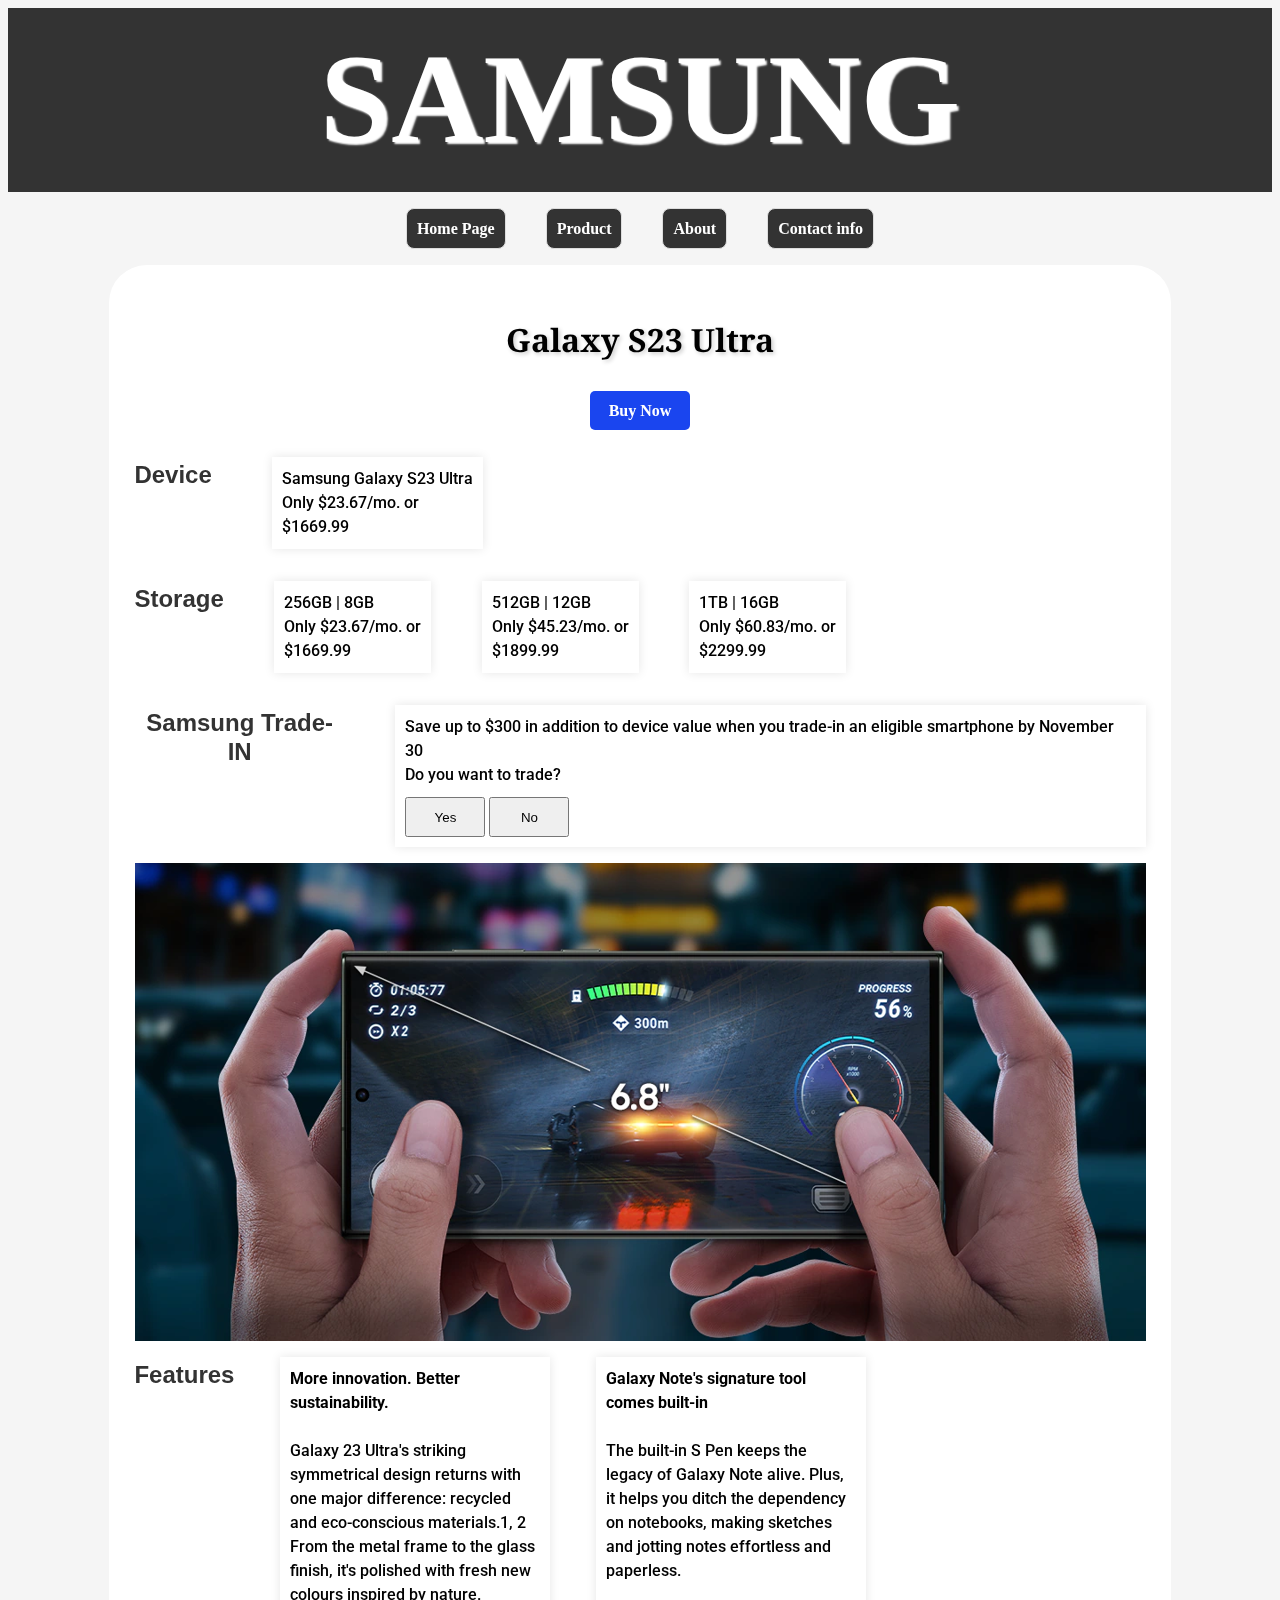
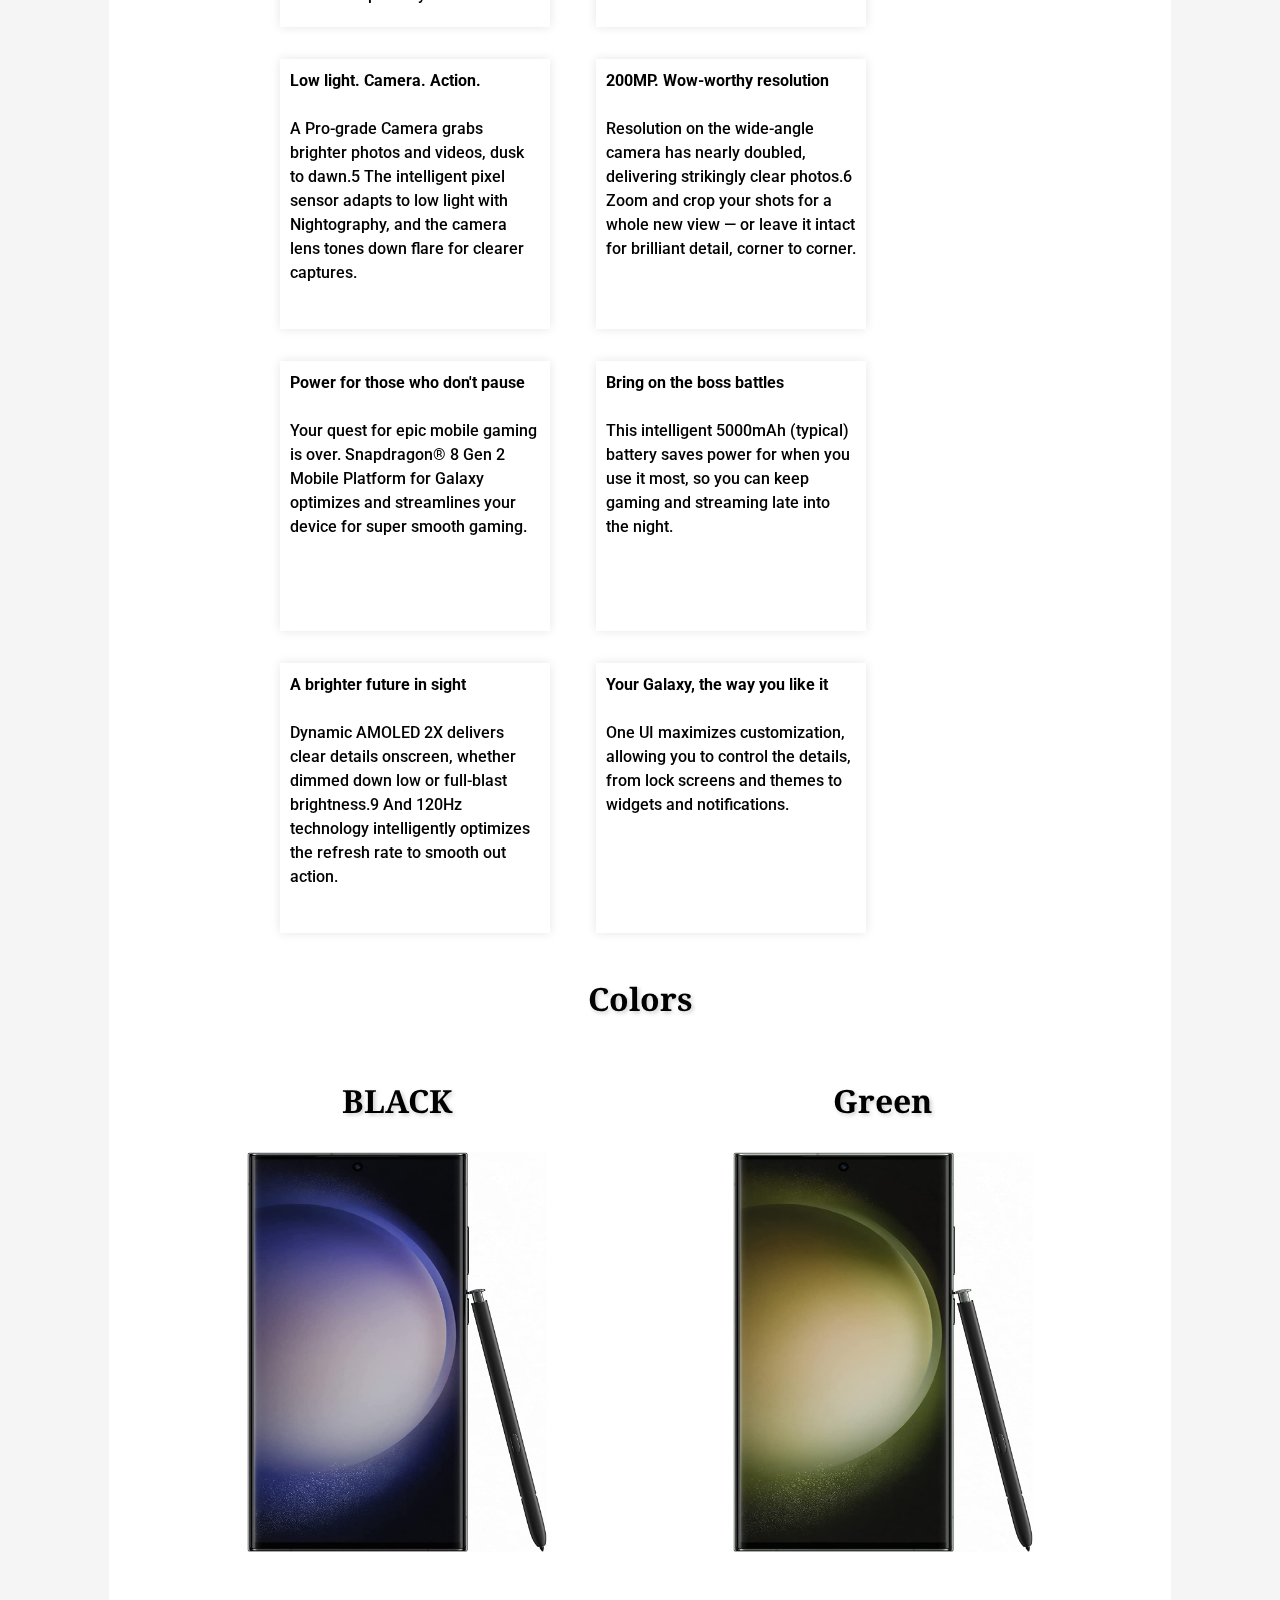
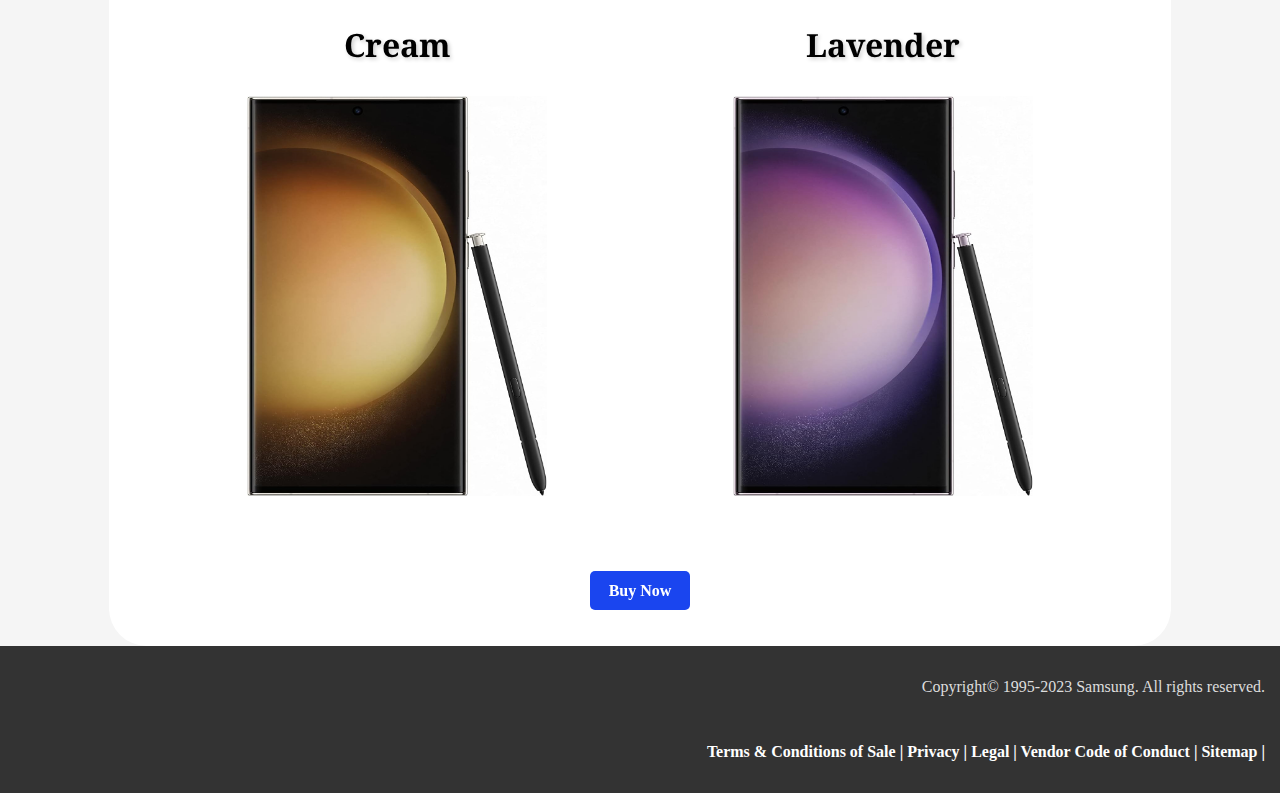
<file: index.html>
<!doctype html>
<html lang="en">
    <head>
        <meta charset="utf-8"/>
        <meta name="viewport" content="width=device-width, initial-scale=1.0">
        <title>
            But Now Galaxy S23 Ultra
        </title>
        <link rel="icon" href="images/favicon.ico" type="image/x-icon">
        <link rel="stylesheet" href="css/styles.css"/>

        <link rel="preconnect" href="https://fonts.googleapis.com">
        <link rel="preconnect" href="https://fonts.gstatic.com" crossorigin>
        <link href="https://fonts.googleapis.com/css2?family=Roboto:ital@1&display=swap" rel="stylesheet">

        <link rel="preconnect" href="https://fonts.googleapis.com">
        <link rel="preconnect" href="https://fonts.gstatic.com" crossorigin>
        <link href="https://fonts.googleapis.com/css2?family=Noto+Serif+Georgian:wght@700&display=swap" rel="stylesheet">
    </head>
    <body>

        <div class="head">
            SAMSUNG
        </div>
        <div class="menu">
            <ul>
                <li><a href="index.html">Home Page</a></li>
                <li><a href="product.html">Product</li>
                <li><a href="about.html">About</a></li>
                <li><a href="contact.html">Contact info</a></li>
            </ul>
        </div>   
        <main>
            <h1>
                Galaxy S23 Ultra
            </h1>

            <div class="cta">
                <a href="https://www.samsung.com/ca/smartphones/galaxy-s23-ultra/buy/" class="buy">
                    Buy Now
                </a>
            </div>

            <div class="info">
                <div class="device">
                    <h2>
                        Device
                    </h2>
                    <h3 class="e">
                        Samsung Galaxy S23 Ultra<br>
                        Only $23.67/mo. or<br>
                        $1669.99
                    </h3>
                </div>

                <div class="storage">
                    <h2>
                        Storage
                    </h2>
                    <h3>
                        256GB | 8GB<br>
                        Only $23.67/mo. or<br>
                        $1669.99
                    </h3>
                    <h3>
                        512GB | 12GB<br>
                        Only $45.23/mo. or<br>
                        $1899.99
                    </h3>
                    <h3>
                        1TB | 16GB<br>
                        Only $60.83/mo. or<br>
                        $2299.99
                    </h3>
                </div>
            </div>

            
            <div class="extra">
                <div class="trade">
                    <h2>
                        Samsung Trade-IN
                    </h2>
                    <h3>
                        Save up to $300 in addition to device value when you trade-in an eligible smartphone by November 30<br>
                        Do you want to trade?<br>
                        <button>
                            Yes
                        </button>
                        <button>
                            No
                        </button>
                    </h3>
                </div>
            </div>

            <div class="i_i5">
                <img src="images/Screenshot 2023-11-28 233515.png" class="i5"/>
            </div>

            <div class="features">
                <h2>
                    Features
                </h2>
                <div class="f">
                    <h3 class="f1">
                        <strong>More innovation. Better sustainability.</strong><br>
                        Galaxy 23 Ultra's striking symmetrical design 
                        returns with one major difference: recycled and 
                        eco-conscious materials.1, 2 From the metal frame 
                        to the glass finish, it's polished with fresh new 
                        colours inspired by nature.
                    </h3>
                    <h3 class="f1">
                        <strong>Galaxy Note's signature tool comes built-in</strong><br>
                        The built-in S Pen keeps the legacy of Galaxy Note 
                        alive. Plus, it helps you ditch the dependency on 
                        notebooks, making sketches and jotting notes effortless 
                        and paperless.
                    </h3>
                    <h3 class="f1">
                        <strong>Low light. Camera. Action.</strong><br>
                        A Pro-grade Camera grabs brighter photos and 
                        videos, dusk to dawn.5 The intelligent pixel 
                        sensor adapts to low light with Nightography, 
                        and the camera lens tones down flare for clearer captures.
                    </h3>
                    <h3 class="f1">
                        <strong>200MP. Wow-worthy resolution</strong><br>
                        Resolution on the wide-angle camera has nearly doubled, 
                        delivering strikingly clear photos.6 Zoom and crop your 
                        shots for a whole new view — or leave it intact for 
                        brilliant detail, corner to corner.
                    </h3>
                    <h3 class="f1">
                        <strong>Power for those who don't pause</strong><br>
                        Your quest for epic mobile gaming is over. Snapdragon® 
                        8 Gen 2 Mobile Platform for Galaxy optimizes and streamlines 
                        your device for super smooth gaming.
                    </h3>
                    <h3 class="f1">
                        <strong>Bring on the boss battles</strong><br>
                        This intelligent 5000mAh (typical) battery saves power for 
                        when you use it most, so you can keep gaming and streaming 
                        late into the night.
                    </h3>
                    <h3 class="f1">
                        <strong>A brighter future in sight</strong><br>
                        Dynamic AMOLED 2X delivers clear details onscreen, whether 
                        dimmed down low or full-blast brightness.9 And 120Hz technology 
                        intelligently optimizes the refresh rate to smooth out action.
                    </h3>
                    <h3 class="f1">
                        <strong>Your Galaxy, the way you like it</strong><br>
                        One UI maximizes customization, allowing you to control the details, 
                        from lock screens and themes to widgets and notifications.
                    </h3>
                </div>
            </div>
            
            <h1>
                Colors
            </h1>
            
            <div class="img">

                <div class="black">
                    <h1>BLACK</h1>
                    <img src="images/front.jpg" class="i1" height="400" width="300"/>
                </div>

                <div class="green">
                    <h1>Green</h1>
                    <img src="images/gfront.jpg" class="i2" height="400" width="300"/>
                </div>

                <div class="cream">
                    <h1>Cream</h1>
                    <img src="images/cfront.jpg" class="i3" height="400" width="300"/>
                </div>

                <div class="lav">
                    <h1>Lavender</h1>
                    <img src="images/lfront.jpg" class="i4" height="400" width="300"/>
                </div>

            </div>

            <div class="cta">
            <a href="https://www.samsung.com/ca/smartphones/galaxy-s23-ultra/buy/" class="buy">
                Buy Now
            </a>
            </div>
        </main>

        <style>
            .fo{
                color: white;
            }
            .fo::after{
                content: " | ";
            }
            .fo:hover{
                color: white;
                text-decoration: underline;
            }
        </style>
        <footer>
            <p>
            Copyright© 1995-2023 Samsung. All rights reserved.
            </p>
            <p class="tc">
               
            <a href="https://www.samsung.com/ca/termsandconditions/" class="fo">Terms & Conditions of Sale</a>    
            <a href="https://www.samsung.com/ca/info/privacy/" class="fo">Privacy</a>
            <a href="https://www.samsung.com/ca/info/legal/" class="fo">Legal</a>
            <a href="https://www.samsung.com/ca/info/vendorcodeofconduct/" class="fo">Vendor Code of Conduct</a>
            <a href="https://www.samsung.com/ca/info/sitemap/" class="fo">Sitemap</a>
        
            </p>
        </footer>        
    </body>
</html>
</file>
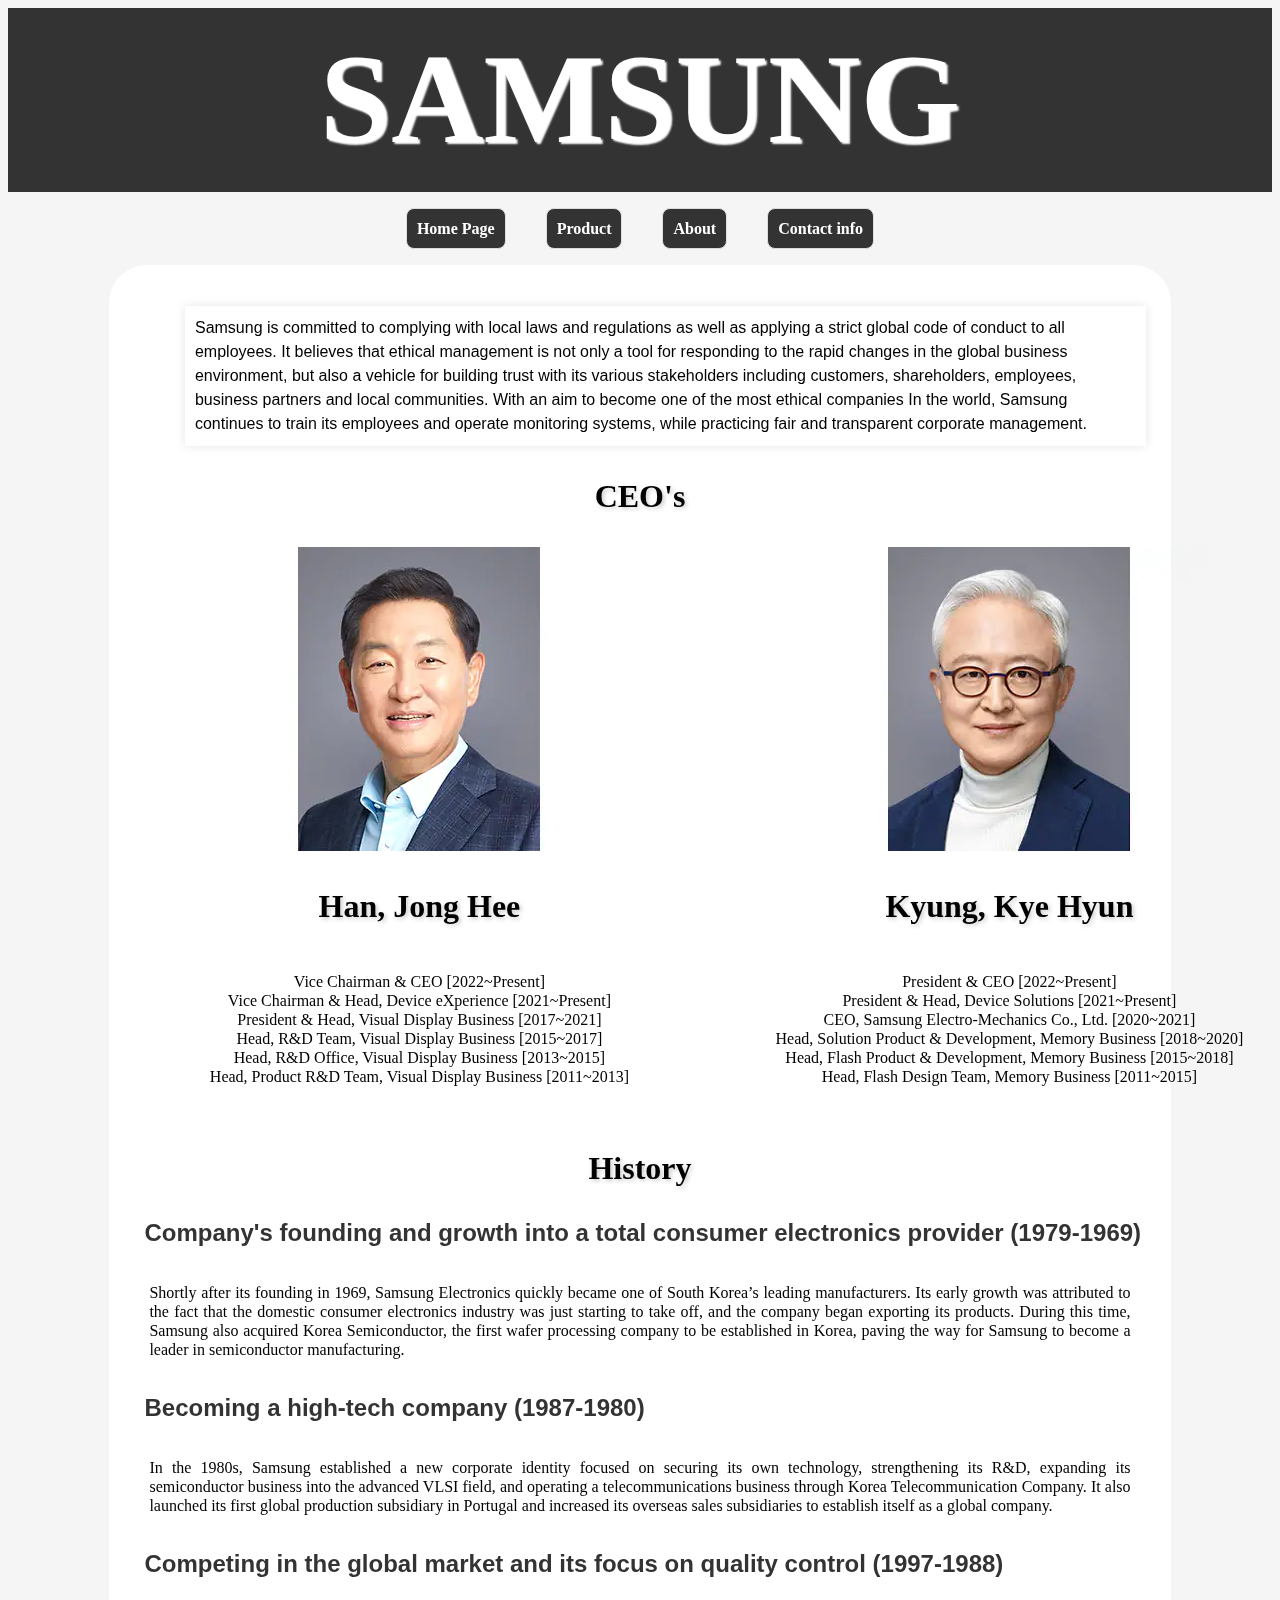
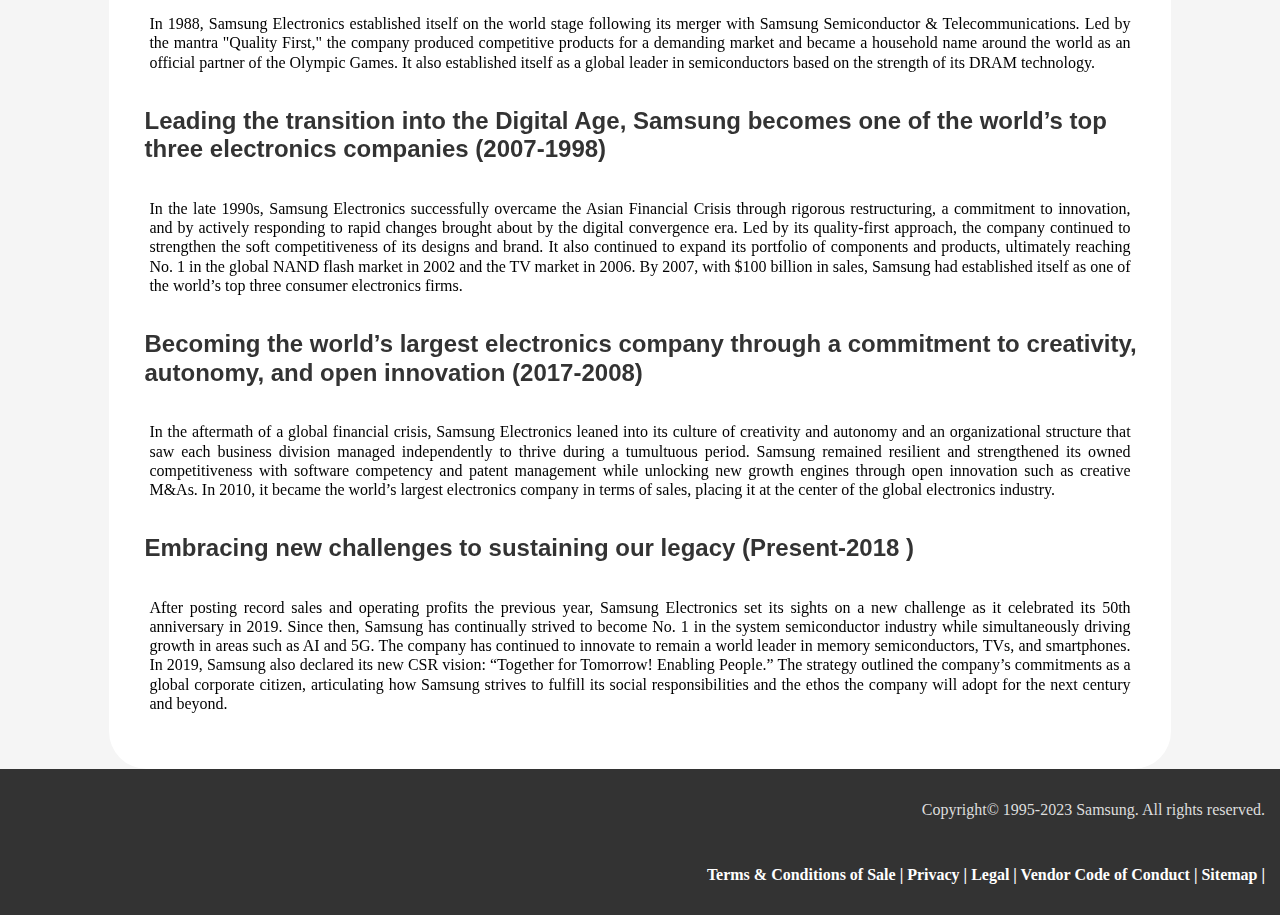
<file: about.html>
<!doctype html>
<html lang="en">
    <head>
        <meta charset="utf-8"/>
        <meta name="viewport" content="width=device-width, initial-scale=1.0">
        <title>
            About Page
        </title>
        <link rel="stylesheet" href="css/styles.css"/>
        <link rel="icon" href="images/favicon.ico" type="image/x-icon">
    </head>
    <body>

        <div class="head">
            SAMSUNG
        </div>
        <div class="menu">
            <ul>
                <li><a href="index.html">Home Page</a></li>
                <li><a href="product.html">Product</li>
                <li><a href="about.html">About</a></li>
                <li><a href="contact.html">Contact info</a></li>
            </ul>
        </div>

        <style>
            .title{
                text-align:left;
                margin-left: 1%;
            }
            .para{
                text-align: justify;
            }
        </style>
        <main>

            <h3>Samsung is committed to complying with local laws and regulations as well as applying a strict global code of conduct to all employees. It believes that ethical management is not only a tool for responding to the rapid changes in the global business environment, but also a vehicle for building trust with its various stakeholders including customers, shareholders, employees, business partners and local communities. With an aim to become one of the most ethical companies In the world, Samsung continues to train its employees and operate monitoring systems, while practicing fair and transparent corporate management.</h3>
            <h1>CEO's</h1>

            <div class="img" style="display: flex;">
            
            <div class="black">
                <img src="images/c1.webp" style="mix-blend-mode: multiply;"/>

                <h1>Han, Jong Hee</h1>
                <p style="text-align: center;">
                    Vice Chairman & CEO [2022~Present]<br>
                    Vice Chairman & Head, Device eXperience [2021~Present]<br>
                    President & Head, Visual Display Business [2017~2021]<br>
                    Head, R&D Team, Visual Display Business [2015~2017]<br>
                    Head, R&D Office, Visual Display Business [2013~2015]<br>
                    Head, Product R&D Team, Visual Display Business [2011~2013]
                </p>
            </div>

            <div class="green">
                <img src = "images/c2.webp" style="mix-blend-mode: multiply;"/>
                <h1>Kyung, Kye Hyun</h1>
                <p style="text-align: center;">
                    President & CEO [2022~Present]<br>
                    President & Head, Device Solutions [2021~Present]<br>
                    CEO, Samsung Electro-Mechanics Co., Ltd. [2020~2021]<br>
                    Head, Solution Product & Development, Memory Business [2018~2020]<br>
                    Head, Flash Product & Development, Memory Business [2015~2018]<br>
                    Head, Flash Design Team, Memory Business [2011~2015]</p>
            </div>
            </div>
            <div class="terms">
                <h1>
                    History
                </h1>
                <h2 class="title">
                    Company's founding and growth into a total consumer electronics provider (1979-1969)
                </h2>
                <p class="para">
                    Shortly after its founding in 1969, Samsung Electronics quickly became one of South Korea’s leading manufacturers. Its early growth was attributed to the fact that the domestic consumer electronics industry was just starting to take off, and the company began exporting its products. During this time, Samsung also acquired Korea Semiconductor, the first wafer processing company to be established in Korea, paving the way for Samsung to become a leader in semiconductor manufacturing.
                </p>

                <h2 class="title">
                    Becoming a high-tech company (1987-1980) 
                </h2>
                <p class="para">
                    In the 1980s, Samsung established a new corporate identity focused on securing its own technology, strengthening its R&D, expanding its semiconductor business into the advanced VLSI field, and operating a telecommunications business through Korea Telecommunication Company. It also launched its first global production subsidiary in Portugal and increased its overseas sales subsidiaries to establish itself as a global company.
                </p>

                <h2 class="title">
                    Competing in the global market and its focus on quality control (1997-1988)
                </h2>
                <p class="para">
                    In 1988, Samsung Electronics established itself on the world stage following its merger with Samsung Semiconductor & Telecommunications. Led by the mantra "Quality First," the company produced competitive products for a demanding market and became a household name around the world as an official partner of the Olympic Games. It also established itself as a global leader in semiconductors based on the strength of its DRAM technology.
                </p>

                <h2 class="title">
                    Leading the transition into the Digital Age, Samsung becomes one of the world’s top three electronics companies (2007-1998)
                </h2>
                <p class="para">
                    In the late 1990s, Samsung Electronics successfully overcame the Asian Financial Crisis through rigorous restructuring, a commitment to innovation, and by actively responding to rapid changes brought about by the digital convergence era. Led by its quality-first approach, the company continued to strengthen the soft competitiveness of its designs and brand. It also continued to expand its portfolio of components and products, ultimately reaching No. 1 in the global NAND flash market in 2002 and the TV market in 2006. By 2007, with $100 billion in sales, Samsung had established itself as one of the world’s top three consumer electronics firms.
                </p>

                <h2 class="title">
                    Becoming the world’s largest electronics company through a commitment to creativity, autonomy, and open innovation (2017-2008)
                </h2>
                <p class="para">
                    In the aftermath of a global financial crisis, Samsung Electronics leaned into its culture of creativity and autonomy and an organizational structure that saw each business division managed independently to thrive during a tumultuous period. Samsung remained resilient and strengthened its owned competitiveness with software competency and patent management while unlocking new growth engines through open innovation such as creative M&As.
In 2010, it became the world’s largest electronics company in terms of sales, placing it at the center of the global electronics industry.                
                </p>

                <h2 class="title">
                    Embracing new challenges to sustaining our legacy (Present-2018  )
                </h2>
                <p class="para">
                    After posting record sales and operating profits the previous year, Samsung Electronics set its sights on a new challenge as it celebrated its 50th anniversary in 2019. Since then, Samsung has continually strived to become No. 1 in the system semiconductor industry while simultaneously driving growth in areas such as AI and 5G.
The company has continued to innovate to remain a world leader in memory semiconductors, TVs, and smartphones.
In 2019, Samsung also declared its new CSR vision: “Together for Tomorrow! Enabling People.” The strategy outlined the company’s commitments as a global corporate citizen, articulating how Samsung strives to fulfill its social responsibilities and the ethos the company will adopt for the next century and beyond.
                </p>

            </div>
        </main>
        <style>
            .fo{
                color: white;
            }
            .fo::after{
                content: " | ";
            }
            .fo:hover{
                color: white;
                text-decoration: underline;
            }
        </style>
        <footer>
            <p>
            Copyright© 1995-2023 Samsung. All rights reserved.
            </p>
            <p class="tc">
               
            <a href="https://www.samsung.com/ca/termsandconditions/" class="fo">Terms & Conditions of Sale</a>    
            <a href="https://www.samsung.com/ca/info/privacy/" class="fo">Privacy</a>
            <a href="https://www.samsung.com/ca/info/legal/" class="fo">Legal</a>
            <a href="https://www.samsung.com/ca/info/vendorcodeofconduct/" class="fo">Vendor Code of Conduct</a>
            <a href="https://www.samsung.com/ca/info/sitemap/" class="fo">Sitemap</a>
        
            </p>
        </footer>
    </body>
</html>
</file>
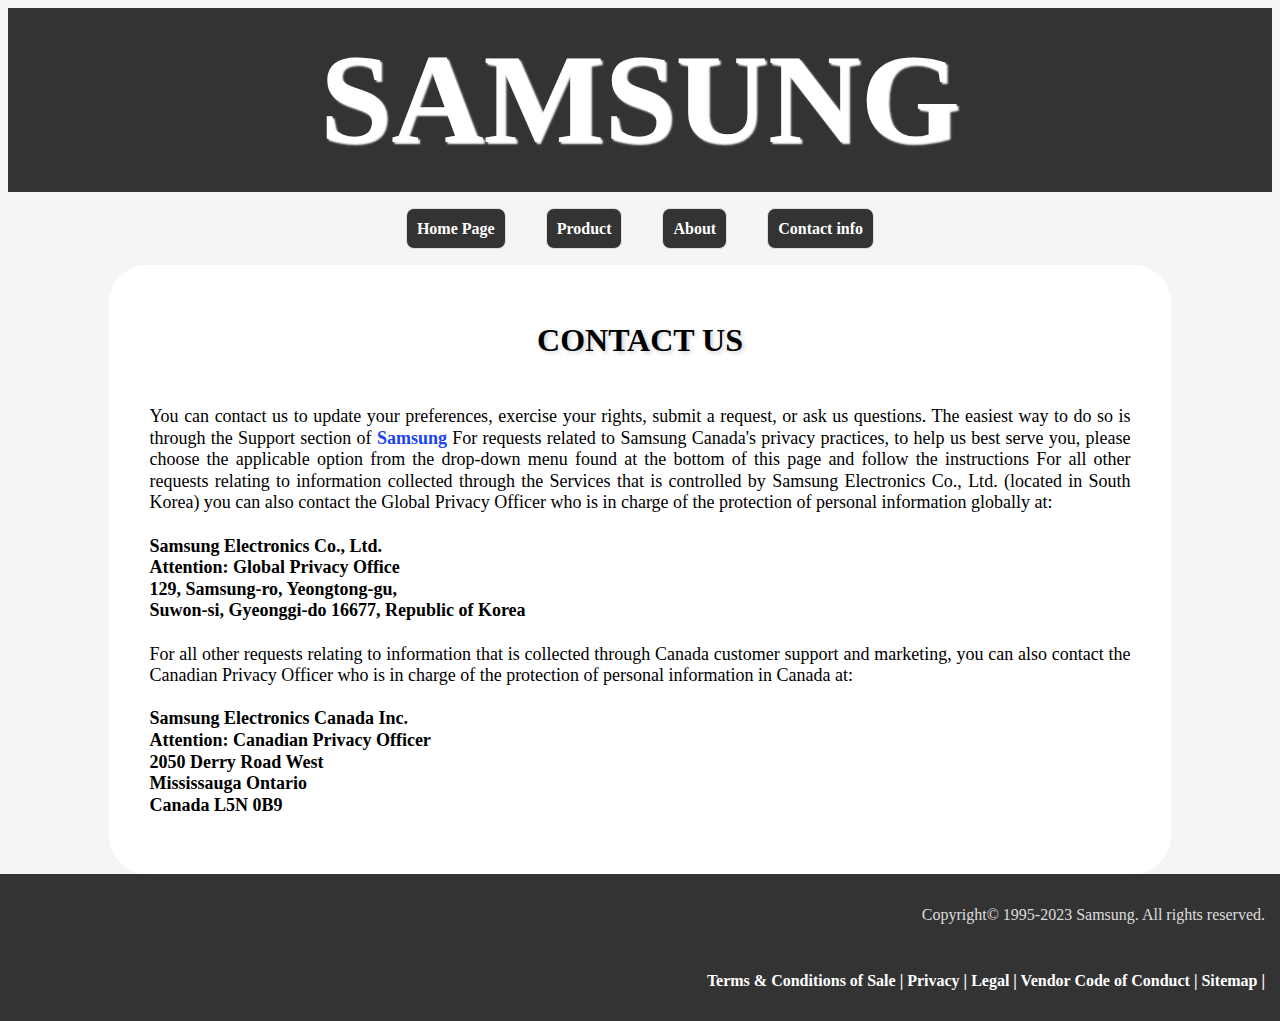
<file: contact.html>
<!doctype html>
<html lang="en">
    <head>
        <meta charset="utf-8"/>
        <meta name="viewport" content="width=device-width, initial-scale=1.0">
        <title>
            Contact Page
        </title>
        <link rel="stylesheet" href="css/styles.css"/>
        <link rel="icon" href="images/favicon.ico" type="image/x-icon">
    </head>
    <body>

        <div class="head">
            SAMSUNG
        </div>
        <div class="menu">
            <ul>
                <li><a href="index.html">Home Page</a></li>
                <li><a href="product.html">Product</li>
                <li><a href="about.html">About</a></li>
                <li><a href="contact.html">Contact info</a></li>
            </ul>
        </div>

        <style>
            .title{
                text-align:left;
                margin-left: 1%;
            }
            .para{
                text-align: justify;
                font-size: large;
            }
        </style>
        <main>
            <h1>
                CONTACT US
            </h1>
            <p class="para">
                You can contact us to update your preferences, exercise your rights, submit a request, or ask us questions.
                The easiest way to do so is through the Support section of <a href="https://www.samsung.com/." style="color: #1A45EF;">Samsung</a>
                For requests related to Samsung Canada's privacy practices, to help us best serve you, please choose the applicable 
                option from the drop-down menu found at the bottom of this page and follow the instructions
                For all other requests relating to information collected through the Services that is controlled by Samsung Electronics 
                Co., Ltd. (located in South Korea) you can also contact the Global Privacy Officer who is in charge of the protection of 
                personal information globally at:<br><br>
                <strong>
                Samsung Electronics Co., Ltd.<br>
                Attention: Global Privacy Office<br>
                129, Samsung-ro, Yeongtong-gu,<br>
                Suwon-si, Gyeonggi-do 16677, Republic of Korea<br><br>
                </strong>
                For all other requests relating to information that is collected through Canada customer support and marketing, you can 
                also contact the Canadian Privacy Officer who is in charge of the protection of personal information in Canada at:<br><br>
                <strong>
                Samsung Electronics Canada Inc.<br>
                Attention: Canadian Privacy Officer<br>
                2050 Derry Road West<br>
                Mississauga Ontario<br>
                Canada L5N 0B9<br>
                </strong>
            </p>
        </main>

        <style>
            .fo{
                color: white;
            }
            .fo::after{
                content: " | ";
            }
            .fo:hover{
                color: white;
                text-decoration: underline;
            }
        </style>
        <footer>
            <p>
            Copyright© 1995-2023 Samsung. All rights reserved.
            </p>
            <p class="tc">
               
            <a href="https://www.samsung.com/ca/termsandconditions/" class="fo">Terms & Conditions of Sale</a>    
            <a href="https://www.samsung.com/ca/info/privacy/" class="fo">Privacy</a>
            <a href="https://www.samsung.com/ca/info/legal/" class="fo">Legal</a>
            <a href="https://www.samsung.com/ca/info/vendorcodeofconduct/" class="fo">Vendor Code of Conduct</a>
            <a href="https://www.samsung.com/ca/info/sitemap/" class="fo">Sitemap</a>
        
            </p>
        </footer>
    </body>
</html>
</file>
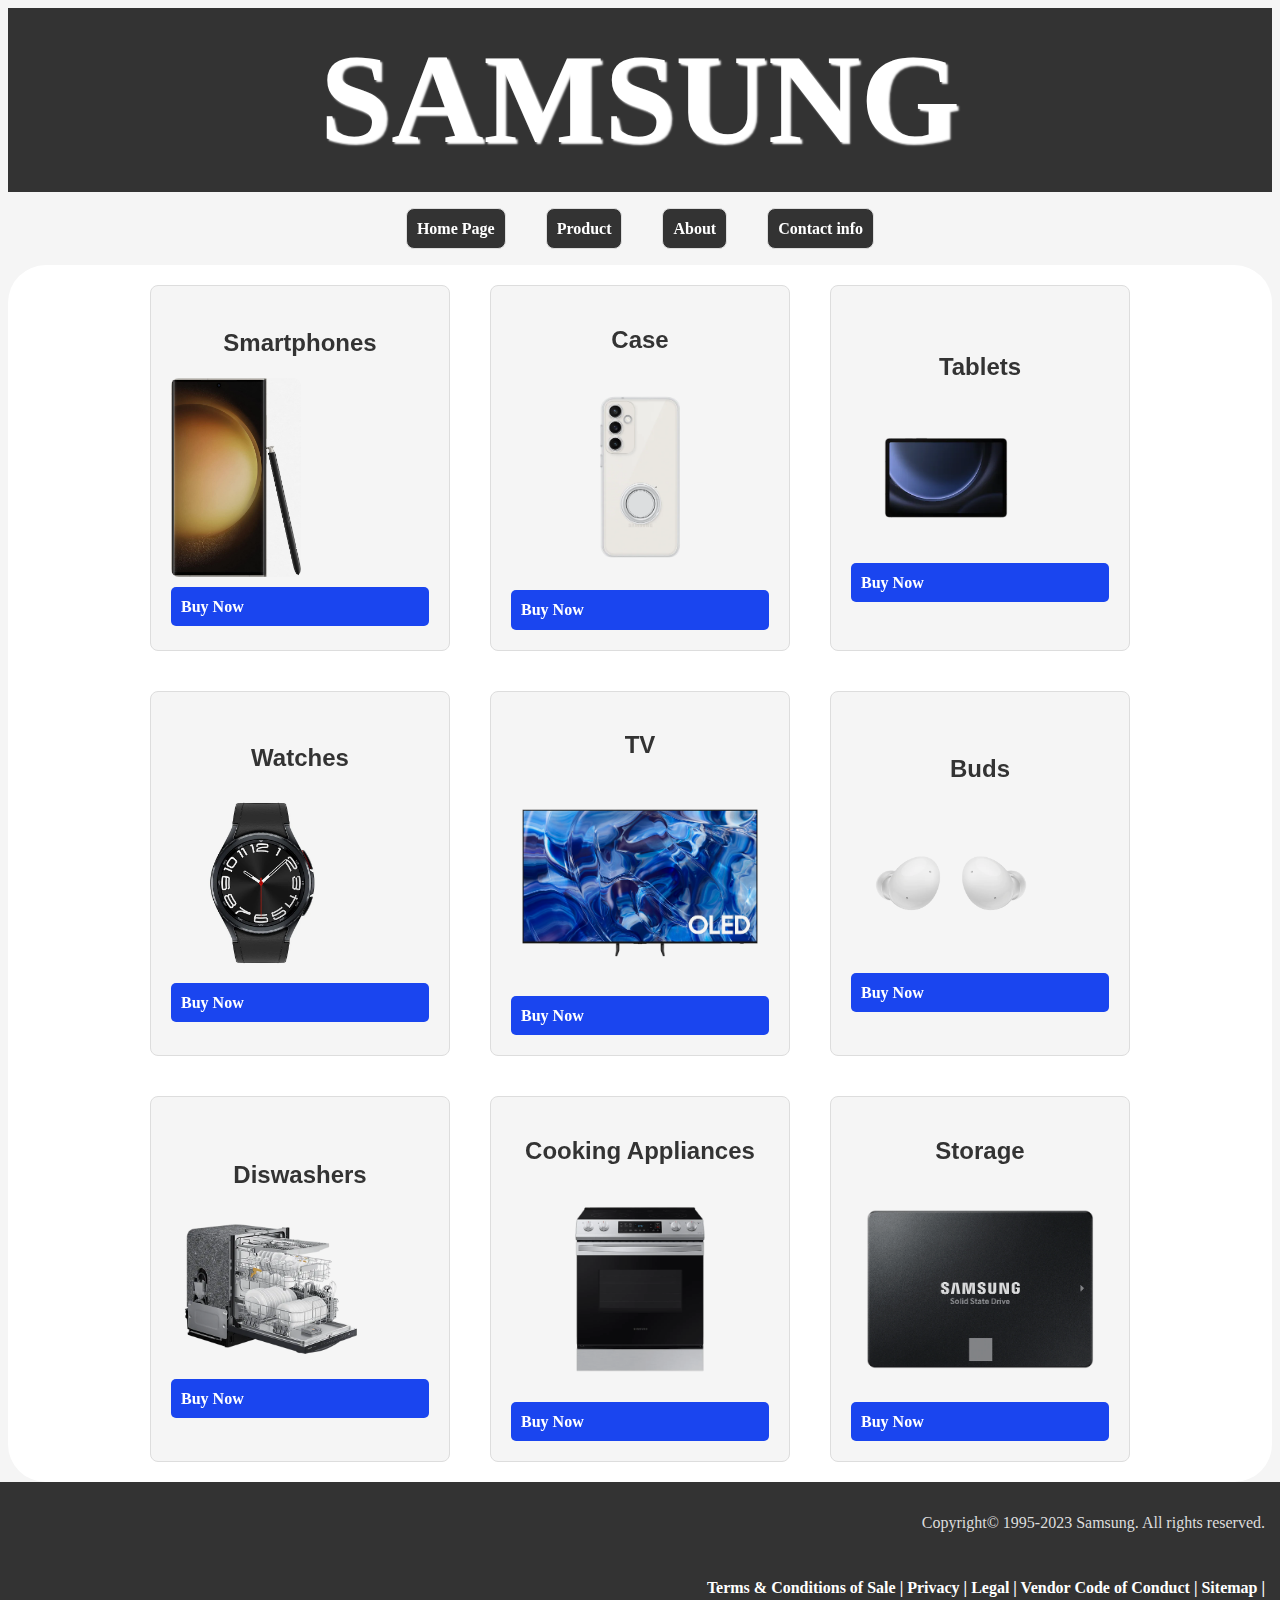
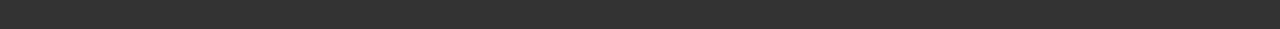
<file: product.html>
<!doctype html>
<html lang="en">
    <head>
        <meta charset="utf-8"/>
        <meta name="viewport" content="width=device-width, initial-scale=1.0">
        <title>
            Product Page
        </title>
        <link rel="stylesheet" href="css/styles.css"/>
        <link rel="icon" href="images/favicon.ico" type="image/x-icon">
    </head>
    <body>

        <div class="head">
            SAMSUNG
        </div>
        <div class="menu">
            <ul>
                <li><a href="index.html">Home Page</a></li>
                <li><a href="product.html">Product</li>
                <li><a href="about.html">About</a></li>
                <li><a href="contact.html">Contact info</a></li>
            </ul>
        </div>

            <div class="products">

                <div class="p">
                    <h2>
                        Smartphones
                    </h2>
                    <img src="images/cfront.jpg" class="i6" height="150" width="130"/>
                    <a href="https://www.samsung.com/ca/smartphones/?product1=sm-f731wlgexac&product2=sm-f946wlbexac&product3=sm-f721wlvaxac" class="buy">
                        Buy Now
                    </a>
                </div>

                <div class="p">
                    <h2>
                        Case                       
                    </h2>
                    <img src="images/a.webp" class="i6" height="200" width="300"/>
                    <a href="https://www.samsung.com/ca/mobile-accessories/galaxy-s23-fe-clear-gadget-case-transparent-ef-xs711ctegca/" class="buy">
                        Buy Now
                    </a>
                </div>

                <div class="p">
                    <h2>
                        Tablets
                    </h2>
                    <img src="images/tab.webp" class="i6" height="200" width="190"/>
                    <a href="https://www.samsung.com/ca/tablets/?product1=sm-x910nzaaxac&product2=sm-x810nzaexac&product3=sm-x710nzaaxac" class="buy">
                        Buy Now
                    </a>
                </div>

                <div class="p">
                    <h2>
                        Watches
                    </h2>
                    <img src="images/watch.webp" class="i6" height="200" width="180"/>
                    <a href="https://www.samsung.com/ca/watches/?product1=sm-r940nzkaxac&product2=sm-r950nzkaxac&product3=sm-r920nzkaxac" class="buy">
                        Buy Now
                    </a>
                </div>

                <div class="p">
                    <h2>
                        TV                        
                    </h2>
                    <img src="images/tv.webp" class="i6" height="200" width="300"/>
                    <a href="https://www.samsung.com/ca/tvs/" class="buy">
                        Buy Now
                    </a>
                </div>

                <div class="p">
                    <h2>
                        Buds
                    </h2>
                    <img src="images/audio.webp" class="i6" height="200" width="200">
                    <a href="https://www.samsung.com/ca/audio-sound/?product1=sm-r510nlvaxac&product2=sm-r177nzkaxac&product3=sm-r400nzaaxac" class="buy">
                        Buy Now
                    </a>
                </div>

                <div class="p">
                    <h2>
                        Diswashers
                    </h2>
                    <img src="images/dish.webp" class="i6" height="200" width="200"/>
                    <a href="https://www.samsung.com/ca/dishwashers/" class="buy">
                        Buy Now
                    </a>
                </div>

                

                <div class="p">
                    <h2>
                        Cooking Appliances                       
                    </h2>
                    <img src="images/cook.webp" class="i6" height="200" width="300"/>
                    <a href="https://www.samsung.com/ca/cooking-appliances/" class="buy">
                        Buy Now
                    </a>
                </div>

                <div class="p">
                    <h2>
                        Storage                       
                    </h2>
                    <img src="images/storage.webp" class="i6" height="200" width="300"/>
                    <a href="https://www.samsung.com/ca/memory-storage/" class="buy">
                        Buy Now
                    </a>
                </div>

            </div>


            <style>
                .fo{
                    color: white;
                }
                .fo::after{
                    content: " | ";
                }
                .fo:hover{
                    color: white;
                    text-decoration: underline;
                }
            </style>
            <footer>
                <p>
                Copyright© 1995-2023 Samsung. All rights reserved.
                </p>
                <p class="tc">
                   
                <a href="https://www.samsung.com/ca/termsandconditions/" class="fo">Terms & Conditions of Sale</a>    
                <a href="https://www.samsung.com/ca/info/privacy/" class="fo">Privacy</a>
                <a href="https://www.samsung.com/ca/info/legal/" class="fo">Legal</a>
                <a href="https://www.samsung.com/ca/info/vendorcodeofconduct/" class="fo">Vendor Code of Conduct</a>
                <a href="https://www.samsung.com/ca/info/sitemap/" class="fo">Sitemap</a>
            
                </p>
            </footer>
    </body>
</html>
</file>
<file: css/styles.css>
html{
    kerning: auto;
    letter-spacing: normal;
    line-height: 1.2;
    background-color: whitesmoke;
}

.head{
    height: 800%;
    max-width: 100%;
    font-weight: bolder;
    font-size: 800%;
    color: white;
    text-align: center;
    padding: 15px;
    background-color: #333;
    transition: 0.3s ease-in;
    text-shadow: 2px 2px 2px white;
}
.head:hover{
    background-image: linear-gradient(to bottom right, gray, #f5f5f5);
    color: rgba(0, 0, 0, 0.9);
}
h1{
    text-align: center;
    padding: 10px;
    font-family: 'Noto Serif Georgian', serif;
    text-shadow: 2px 2px 4px rgba(0, 0, 0, 0.2);
}
h2 {
    text-align: center;
    color: #333; 
    font-family: 'Oswald', sans-serif;
}
h3{
    font-family: 'Roboto', sans-serif;
    margin-left: 5%;
    line-height: 1.5;
    font-size:medium;
    font-weight: 500;
    border: 1px;
    padding: 10px;
    box-shadow: 0 0 10px rgba(0, 0, 0, 0.1);
    transition: background-color 0.3s ease;
}
h3:hover{
    background-color: rgba(0, 0, 0, 0.8);
    transform: scale(1.1);
    color: white;
    cursor: pointer;
}

.menu{      
    margin-left: auto;
    margin-right: auto;
    height: auto;
    max-width: 50%;
    list-style: none;
    text-align: center;
}
ul{ 
    display: flex;
    flex-direction: row;
    justify-content: center;
    list-style: none;
}
ul li{
    padding: 10px;
    box-sizing: border-box;
    border: 1px solid #ddd;
    border-radius: 8px;
    margin-right: 40px;
    background-color: #333;
}
a{
    color: white;
    font-weight: bolder;
    text-decoration: none;
}
ul li:hover{
    transform: scale(1.2);
}


main{
    background-color:white;
    height: 100%;
    width: 80%;
    margin-left: auto;
    margin-right: auto;
    padding: 25px;
    border-radius: 1cm;
}
.device,.storage,.trade,.f1{
    position: relative;
    bottom: 0;
    display: flex;
}
.e{
    margin-left: 6%;
}

.img{
    display: grid;
    grid-template-columns: 40% 40%;
    grid-template-rows: 40% 40%;
    justify-content: space-evenly;
    column-gap: 20px;
    row-gap: 100px;
    text-align: center;
}
img{
    transition: 1.1s ease-in-out;
}
img:hover{
    transform: scale(1.2);
}
.black, .green, .cream, .lav{
    align-items: center;
}
.i1, .i2, .i3, .i4{
    mix-blend-mode: multiply;
}   
.i_i5{
    display: flex;
    justify-content: center;
}
.i5{
    max-width: 100%;
    height: auto;   
}
.i7{
    mix-blend-mode: multiply;
    max-width: 100%;
    height: auto; 
}
.i6 {
    max-width: 100%;
    height: auto;
    border-radius: 8px;
    mix-blend-mode: multiply;
}
.i1:hover{
    content: url(../images/back.jpg);
}
.i2:hover{
    content: url(../images/gback.jpg);
}
.i3:hover{
    content: url(../images/cback.jpg);
}
.i4:hover{
    content: url(../images/lback.jpg);
}


.features{
    display: flex;
}
.f{
    display: flex;
    flex-wrap: wrap;
    flex-direction: row;
}
.f1{

    height: 250px;
    width: 250px;
    display: flex;
    flex-direction: column;
}

p{
    text-align: end;
    padding: 15px;
}
.tc{
    color: #ddd;
}

.products {
    margin-left: auto;
    margin-right: auto;
    max-width: 1300px;
    background-color: white;
    display: flex;
    flex-wrap: wrap;
    justify-content:center;
    border-radius: 1cm;
}
.p {
    display: flex;
    flex-direction: column;
    justify-content: center;
    box-sizing: border-box;
    width: 300px; 
    padding: 20px;
    margin: 20px;
    border: 1px solid #ddd;
    border-radius: 8px;
    background-color: whitesmoke;
}

.cta{
    height: 50px;
    width: 100px;
    margin-left: auto;
    margin-right: auto;
    text-align: center;
}
.buy {
    display: block;
    margin-top: 10px;
    padding: 10px;
    text-decoration: none;
    color: #fff;
    background-color:#1A45EF;
    border-radius: 5px;
    transition: background-color 0.3s;
}
.buy:hover {
    background-color: #333; 
    color: white;
    transform: scale(1.2);
}
button{
    margin-top: 10px;
    padding: 10px;
    height: 40px;
    width: 80px;
    transition: background-color 0.3s ease;
}
button:hover{
    background-color: #1A45EF;
    transform: scale(1.2);
    color: white;
    cursor: pointer;
}

footer{
    position: absolute;
    bottom: 1;
    left: 0;
    right: 0;
    height: auto;
    width: auto;
    color: #ddd;
    background-color: #333;
}

@media (max-width: 900px) {
    .head{
        height: 100%;
        font-size: 180%;
    }
    .storage,.f,.trade,.device,.img,.features{
        display: flex;
        flex-wrap: wrap;
        flex-direction: column;
        justify-content: center;
    }
    ul{
        flex-direction: column;
    }
}
</file>
